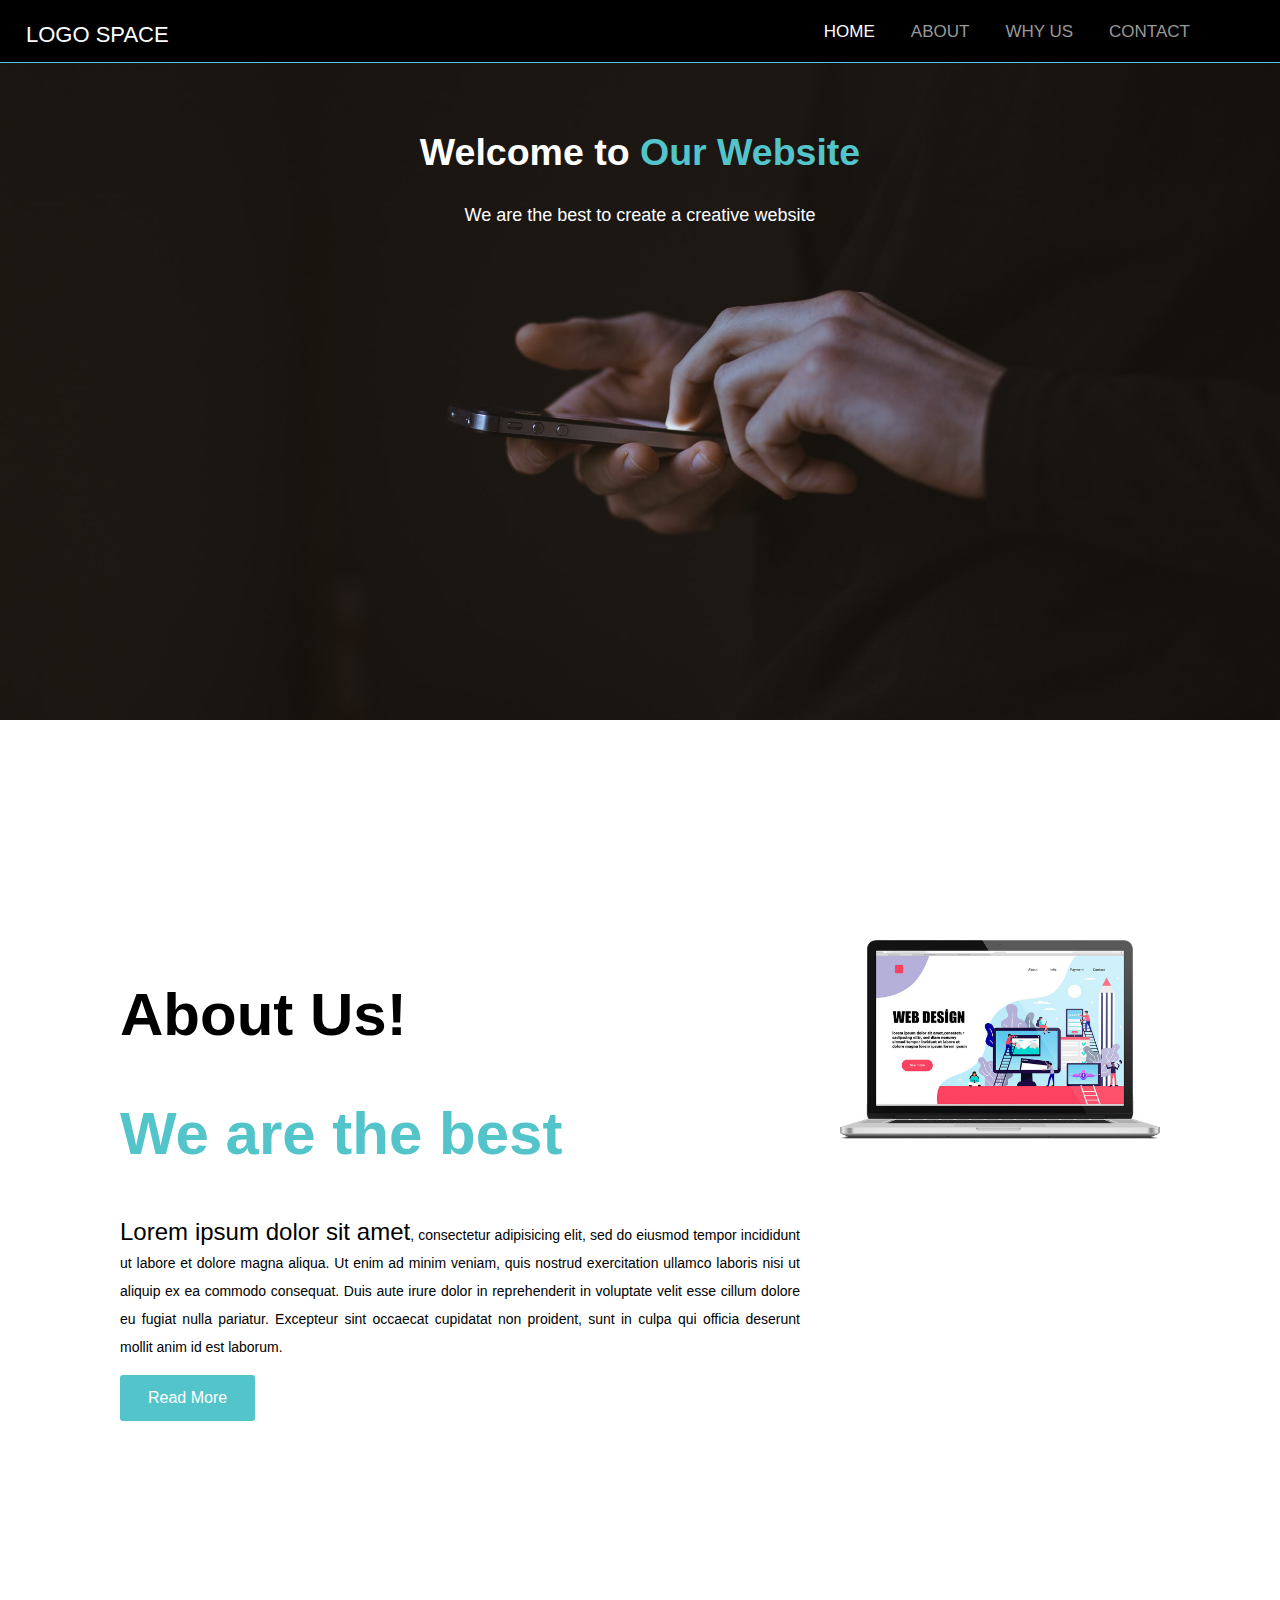
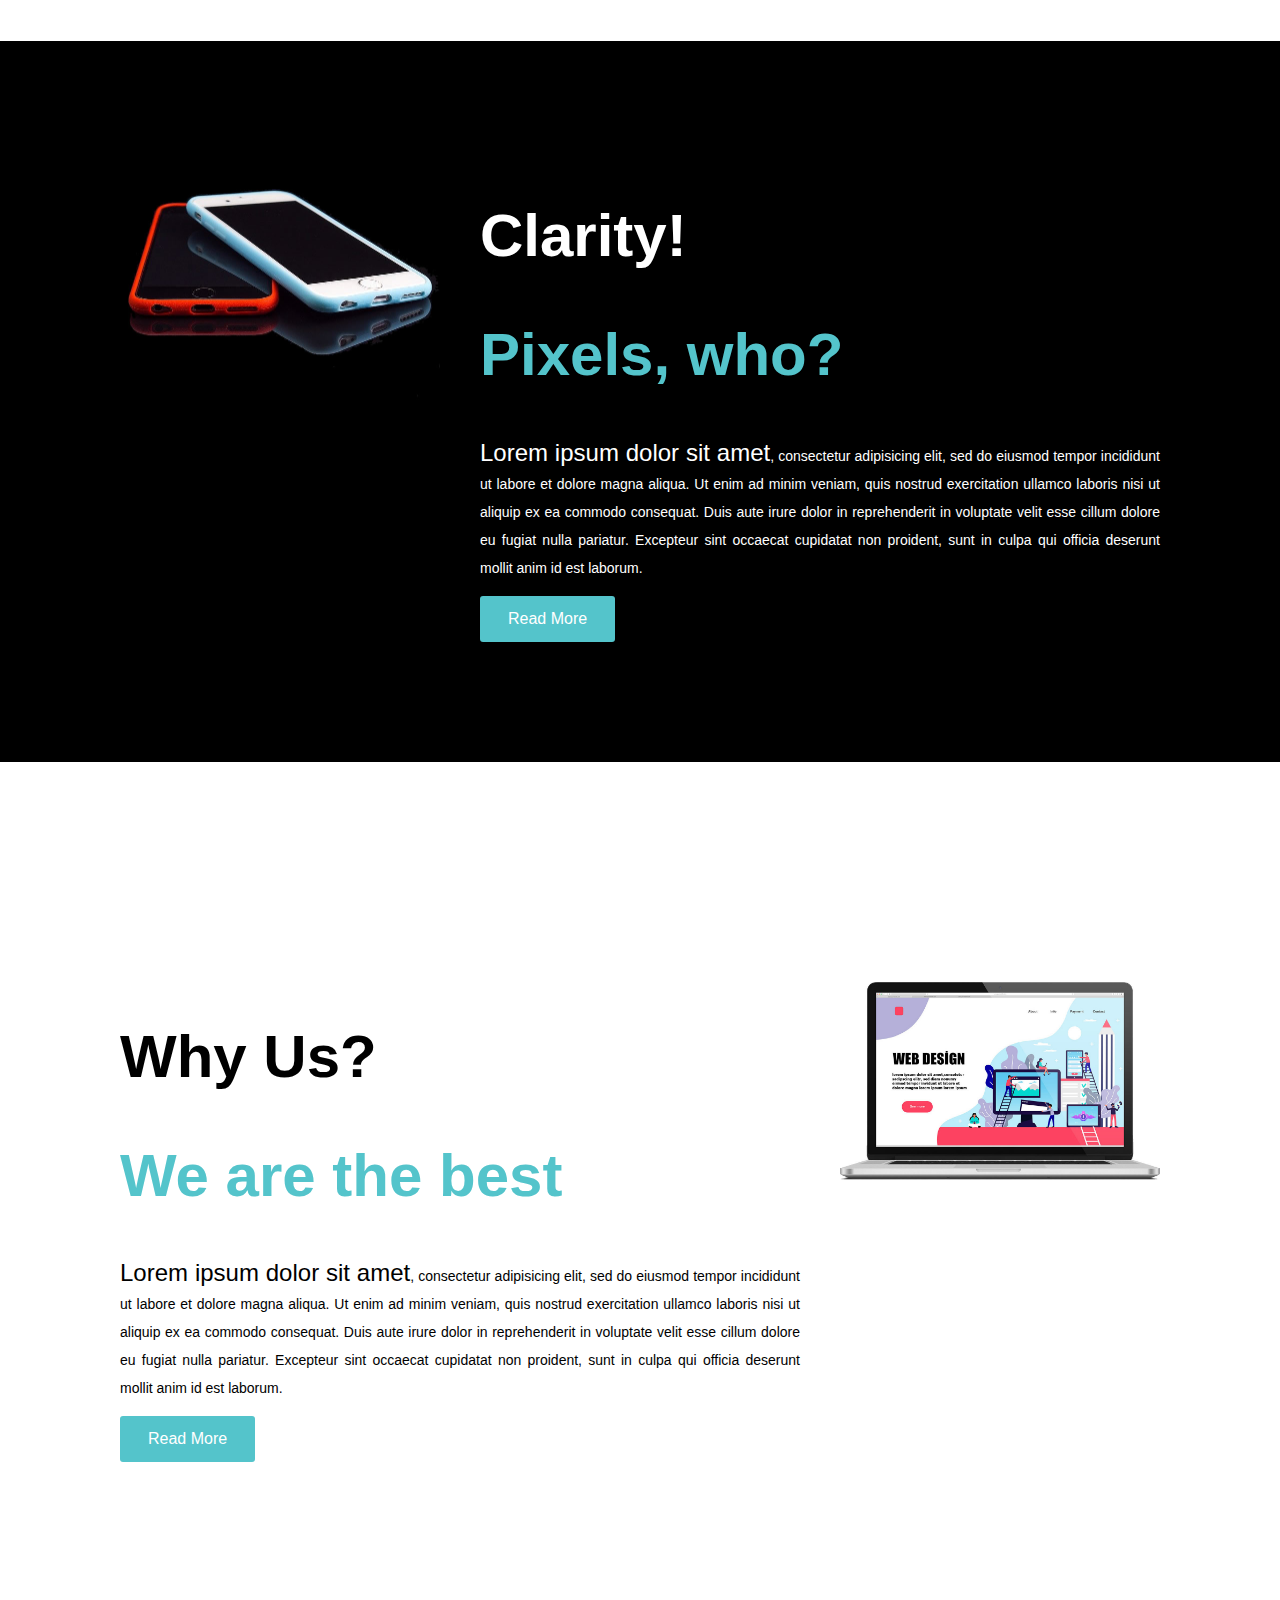
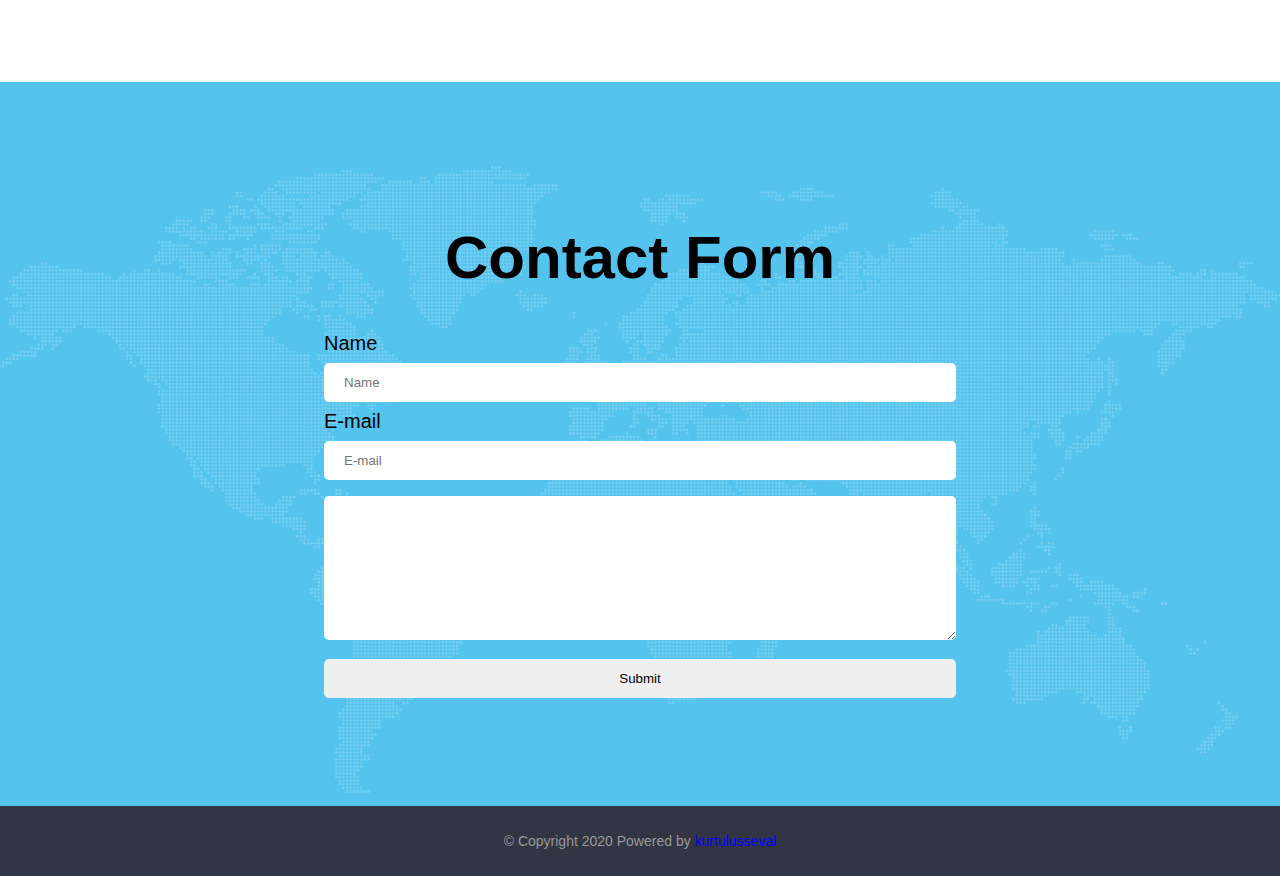
<file: index.html>
<!DOCTYPE html>
<html lang="tr">
<head>
	<meta charset="utf-8">
	<meta name="viewport" content="width=device-width, initial-scale=1.0"> <!-- mobil uyumluluk için -->
	<title>Responsive web project with html and css3</title>
	<link rel="stylesheet" type="text/css" href="css/style.css">
 	</head>
	<body>
		<nav class="topnav" id="topnavId">
			<div class="container">
				<div class="logo">
				<a href="index.html">Logo Space</a>	
					</div>
					<div class="menu">
						<a href="#header" class="active">Home</a>
						<a href="#aboutUs">About</a>
						<a href="#whyUs">Why Us</a>
						<a href="#contact">Contact</a>
						<a href="javascript:void(0)" class="icon" onclick="responsiveMenu()">&#9776</a>
				</div>
			</div>
		</nav>

		<!-- header -->
		<header id="header">
			<h2>Welcome to <span>Our Website</span> </h2>
			<p>We are the best to create a creative website</p>
		</header>

		<!-- content -->
		<main>
			<!-- about us -->
			<section id="aboutUs">
				<div class="row">
					<div class="col-66">
						<h1 class="firstTitle">About Us!</h1>
						<h2 class="secondTitle">We are the best</h2>
						<p><span class="thirdTitle">Lorem ipsum dolor sit amet</span>, consectetur adipisicing elit, sed do eiusmod
						tempor incididunt ut labore et dolore magna aliqua. Ut enim ad minim veniam,
						quis nostrud exercitation ullamco laboris nisi ut aliquip ex ea commodo
						consequat. Duis aute irure dolor in reprehenderit in voluptate velit esse
						cillum dolore eu fugiat nulla pariatur. Excepteur sint occaecat cupidatat non
						proident, sunt in culpa qui officia deserunt mollit anim id est laborum.</p>
						<button>Read More</button>
					</div>
					<div class="col-33">
						<img src="img/about.jpg" alt="about us">
					</div>
				</div>
			</section>
			<!-- about us -->
			<section style="background-color: #000; color: #fff;">
				<div class="row">
					<div class="col-33">
						<img src="img/clarity.jpg" alt="about us">
					</div>
					<div class="col-66">
						<h1 class="firstTitle">Clarity!</h1>
						<h2 class="secondTitle">Pixels, who?</h2>
						<p><span class="thirdTitle">Lorem ipsum dolor sit amet</span>, consectetur adipisicing elit, sed do eiusmod
						tempor incididunt ut labore et dolore magna aliqua. Ut enim ad minim veniam,
						quis nostrud exercitation ullamco laboris nisi ut aliquip ex ea commodo
						consequat. Duis aute irure dolor in reprehenderit in voluptate velit esse
						cillum dolore eu fugiat nulla pariatur. Excepteur sint occaecat cupidatat non
						proident, sunt in culpa qui officia deserunt mollit anim id est laborum.</p>
						<button>Read More</button>
					</div>
					
				</div>
			</section>

			<section id="whyUs">
				<div class="row">
					<div class="col-66">
						<h1 class="firstTitle">Why Us?</h1>
						<h2 class="secondTitle">We are the best</h2>
						<p><span class="thirdTitle">Lorem ipsum dolor sit amet</span>, consectetur adipisicing elit, sed do eiusmod
						tempor incididunt ut labore et dolore magna aliqua. Ut enim ad minim veniam,
						quis nostrud exercitation ullamco laboris nisi ut aliquip ex ea commodo
						consequat. Duis aute irure dolor in reprehenderit in voluptate velit esse
						cillum dolore eu fugiat nulla pariatur. Excepteur sint occaecat cupidatat non
						proident, sunt in culpa qui officia deserunt mollit anim id est laborum.</p>
						<button>Read More</button>
					</div>
					<div class="col-33">
						<img src="img/about.jpg" alt="about us">
					</div>
				</div>
			</section>

		</main>

		<!-- Footer -->
		<footer>
			<section id="contact">
				<h1 class="firstTitle" style="text-align: center;">Contact Form</h1>
				<form>
					<label>Name</label>
					<input type="text" name="required" placeholder="Name">
					<label>E-mail</label>
					<input type="email" name="required" placeholder="E-mail">
					<textarea rows="8"></textarea>
					<input type="submit" name="" value="Submit">
				</form>
			</section>
			<p>&copy; Copyright 2020 Powered by <a href="https://www.linkedin.com/in/kurtulusseval/" target="blank">kurtulusseval</a></p>
		</footer>
	</body>
	</html>
</file>
<file: css/style.css>
/* General */
* {
  box-sizing: border-box;
} /**/
*::-webkit-scrollbar {
  width: 5px;
  background-color: #ededed;
} /*scroll barın rengi ve genişliği*/
*::-webkit-scrollbar-thumb {
  background-color: #000;
} /*scroll barın genişliği ve rengi*/
html {
  scroll-behavior: smooth;
}
body {
  margin: 0;
  padding: 0;
  font-family: Arial, Helvetica, sans-serif;
  font-size: 14px;
}
img {
  display: block;
  height: auto;
  max-width: 100%;
}
header,
section,
footer,
aside,
nav,
main,
article,
figure {
  display: block;
}
button {
  border: none;
  color: #fff;
  padding: 14px 28px;
  font-size: 16px;
  cursor: pointer;
  background-color: #54c4cb;
  border-radius: 3px;
}
button:hover {
  background-color: #54c3ee;
}
label {
  font-size: 20px;
}
input,
textarea {
  width: 100%;
  padding: 12px 20px;
  margin: 8px 0;
  box-sizing: border-box;
  border: none;
  border-radius: 5px;
}
input [type="submit"] {
  background-color: #2196f3;
  color: #fff;
  cursor: pointer;
  font-size: 18px;
}

/*Navbar*/
nav {
  position: fixed;
  width: 100%;
}
nav .container {
  max-width: 1200px;
  margin: auto;
  margin: 8px;
}
nav .logo a {
  font-size: 22px;
  color: #fff;
  max-width: 250px;
  margin: auto;
}
nav .menu {
  float: right;
}
.topnav {
  background-color: #000;
  overflow: hidden;
  border-bottom: 1.5px solid #54c3ee;
  text-transform: uppercase;
}
.topnav a {
  display: block;
  float: left;
  color: #999;
  padding: 14px 18px;
  text-decoration: none;
  font-size: 17px;
}
.topnav a.active,
.topnav a:hover {
  color: #fff;
}
.topnav .icon {
  float: right;
  display: none;
}

/*header*/
header {
  height: 80vh;
  padding: 100px 30px 30px 30px;
  text-align: center;
  background: #000 url("../img/header.jpg") no-repeat center center;
  background-size: cover;
  color: #fff;
  font-size: 25px;
}
header h2 span {
  color: #54c4cb;
}
header p {
  font-size: 18px;
}

/*content*/
section {
  margin: 100px 0px;
  padding: 100px;
}
section p {
  line-height: 28px;
  text-align: justify;
}

.row:after {
  content: "";
  display: table;
  clear: both;
}
.col-66 {
  float: left;
  width: 66.66666%;
  padding: 20px;
}
.col-33 {
  float: left;
  width: 33.33333%;
  padding: 20px;
}

.firstTitle {
  font-size: 60px;
  font-weight: bold;
}
.secondTitle {
  font-size: 60px;
  font-weight: bold;
  color: #54c4cb;
}
.thirdTitle {
  font-size: 24px;
}

/*footer*/

footer {
  background: #54c3ee url("../img/map.png") no-repeat center center;
  background-size: contain;
}
footer section {
  width: 65%;
  margin: auto;
}
footer p {
  width: 100%;
  margin: 0px;
  background-color: #323544;
  color: #999;
  text-align: center;
  line-height: 70px;
}
footer a {
  color: blue;
  text-decoration: none;
}

@media screen and (max-width: 1000px) {
  /* navbar */
  .topnav .menu a {
    display: none;
  }
  .topnav .menu {
    float: none;
  }
  .topnav a.icon {
    display: block;
  }
  .topnav.responsive .icon {
    position: absolute;
    right: 0px;
    top: 8px;
    z-index: 999;
  }
  .topnav.responsive a {
    float: none;
    display: block;
    text-align: center;
  }
  .topnav.responsive .logo {
    max-width: 250px;
    margin: auto;
  }
}
</file>
